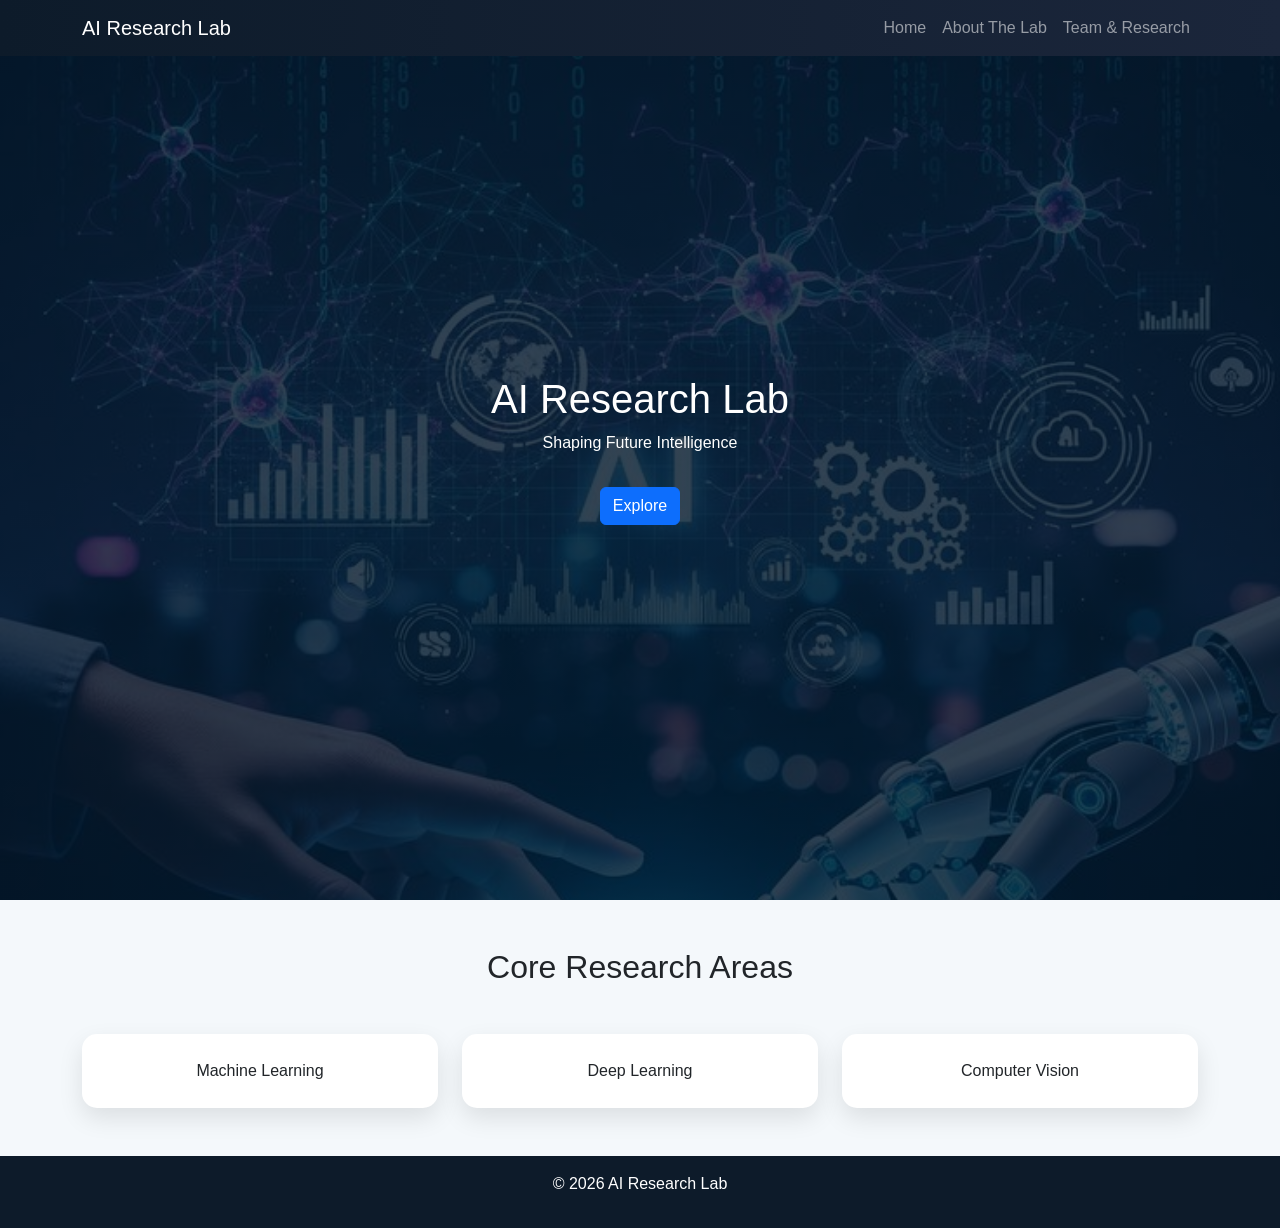
<file: index.html>
<!DOCTYPE html>
<html lang="en">
<head>
    <title>AI Research Lab</title>
    <link href="https://cdn.jsdelivr.net/npm/bootstrap@5.3.0/dist/css/bootstrap.min.css" rel="stylesheet">
    <link rel="stylesheet" href="style.css">
</head>

<body>

<!-- NAVBAR -->
<nav class="navbar navbar-expand-lg navbar-dark fixed-top">
    <div class="container">
        <a class="navbar-brand" href="#">AI Research Lab</a>

        <button class="navbar-toggler" data-bs-toggle="collapse" data-bs-target="#nav">
            <span class="navbar-toggler-icon"></span>
        </button>

        <div class="collapse navbar-collapse" id="nav">
            <ul class="navbar-nav ms-auto">
                <li><a class="nav-link" href="index.html">Home</a></li>
                <li><a class="nav-link" href="about.html">About The Lab</a></li>
                <li><a class="nav-link" href="team.html">Team & Research</a></li>
            </ul>
        </div>
    </div>
</nav>

<!-- HERO -->
<section class="hero text-center text-white">
    <div>
        <h1>AI Research Lab</h1>
        <p>Shaping Future Intelligence</p>
        <a href="about.html" class="btn btn-primary mt-3">Explore</a>
    </div>
</section>

<!-- SECTION -->
<section class="container mt-5">
    <h2 class="text-center">Core Research Areas</h2>

    <div class="row mt-4 g-4">
        <div class="col-md-4"><div class="custom-card">Machine Learning</div></div>
        <div class="col-md-4"><div class="custom-card">Deep Learning</div></div>
        <div class="col-md-4"><div class="custom-card">Computer Vision</div></div>
    </div>
</section>

<footer class="text-center text-white p-3 mt-5">
    <p>© 2026 AI Research Lab</p>
</footer>

</body>
</html>
</file>
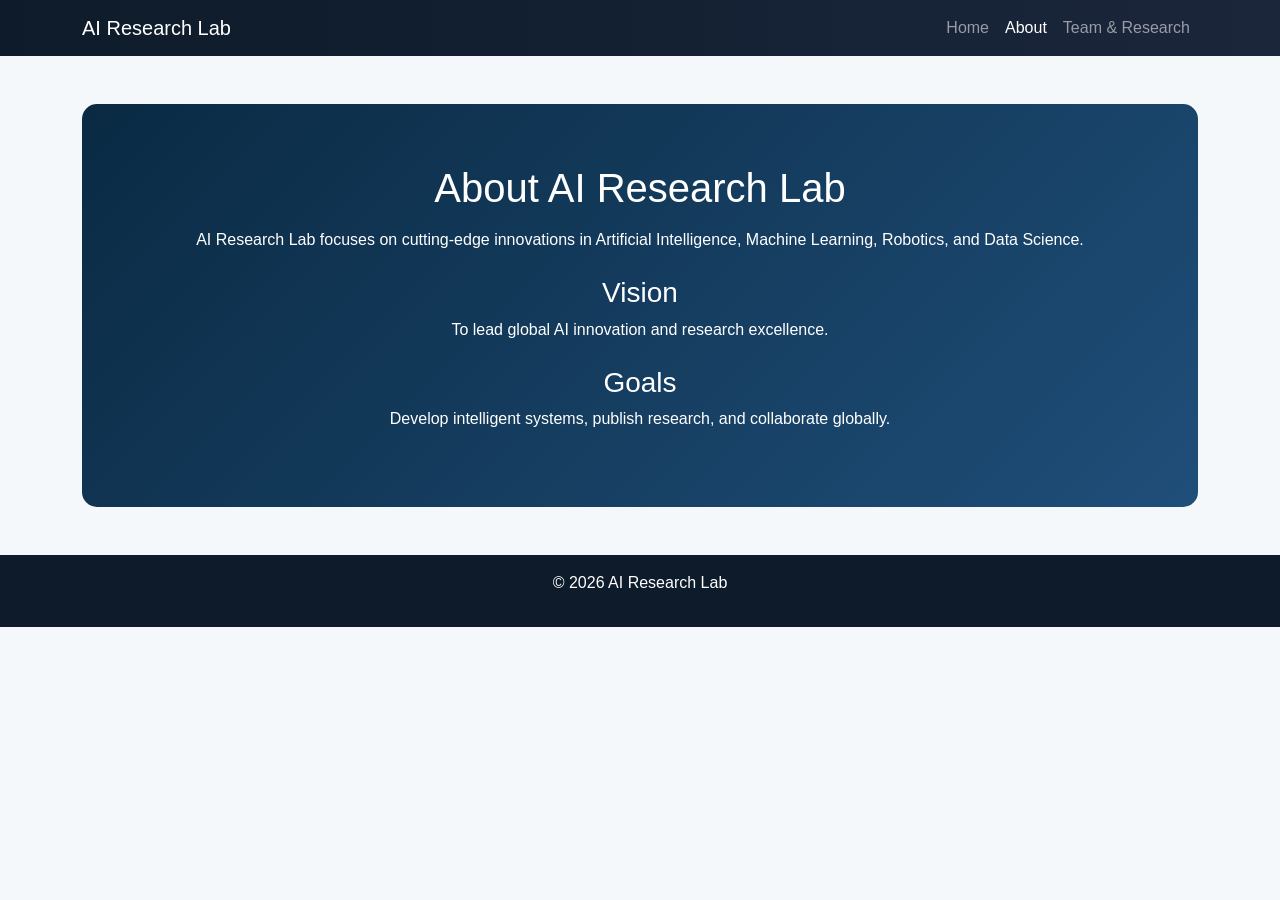
<file: about.html>
<!DOCTYPE html>
<html lang="en">
<head>
    <title>About</title>
    <link href="https://cdn.jsdelivr.net/npm/bootstrap@5.3.0/dist/css/bootstrap.min.css" rel="stylesheet">
    <link rel="stylesheet" href="style.css">
</head>

<body>

<!-- NAVBAR -->
<nav class="navbar navbar-expand-lg navbar-dark">
    <div class="container">
        <a class="navbar-brand" href="index.html">AI Research Lab</a>

        <div class="collapse navbar-collapse">
            <ul class="navbar-nav ms-auto">
                <li><a class="nav-link" href="index.html">Home</a></li>
                <li><a class="nav-link active" href="about.html">About</a></li>
                <li><a class="nav-link" href="team.html">Team & Research</a></li>
            </ul>
        </div>
    </div>
</nav>

<!-- ABOUT SECTION -->
<section class="container mt-5">
    <div class="about-section text-center">
        <h1>About AI Research Lab</h1>

        <p class="mt-3">
            AI Research Lab focuses on cutting-edge innovations in Artificial Intelligence,
            Machine Learning, Robotics, and Data Science.
        </p>

        <h3 class="mt-4">Vision</h3>
        <p>To lead global AI innovation and research excellence.</p>

        <h3 class="mt-4">Goals</h3>
        <p>Develop intelligent systems, publish research, and collaborate globally.</p>
    </div>
</section>

<footer class="text-center text-white p-3 mt-5">
    <p>© 2026 AI Research Lab</p>
</footer>

</body>
</html>
</file>
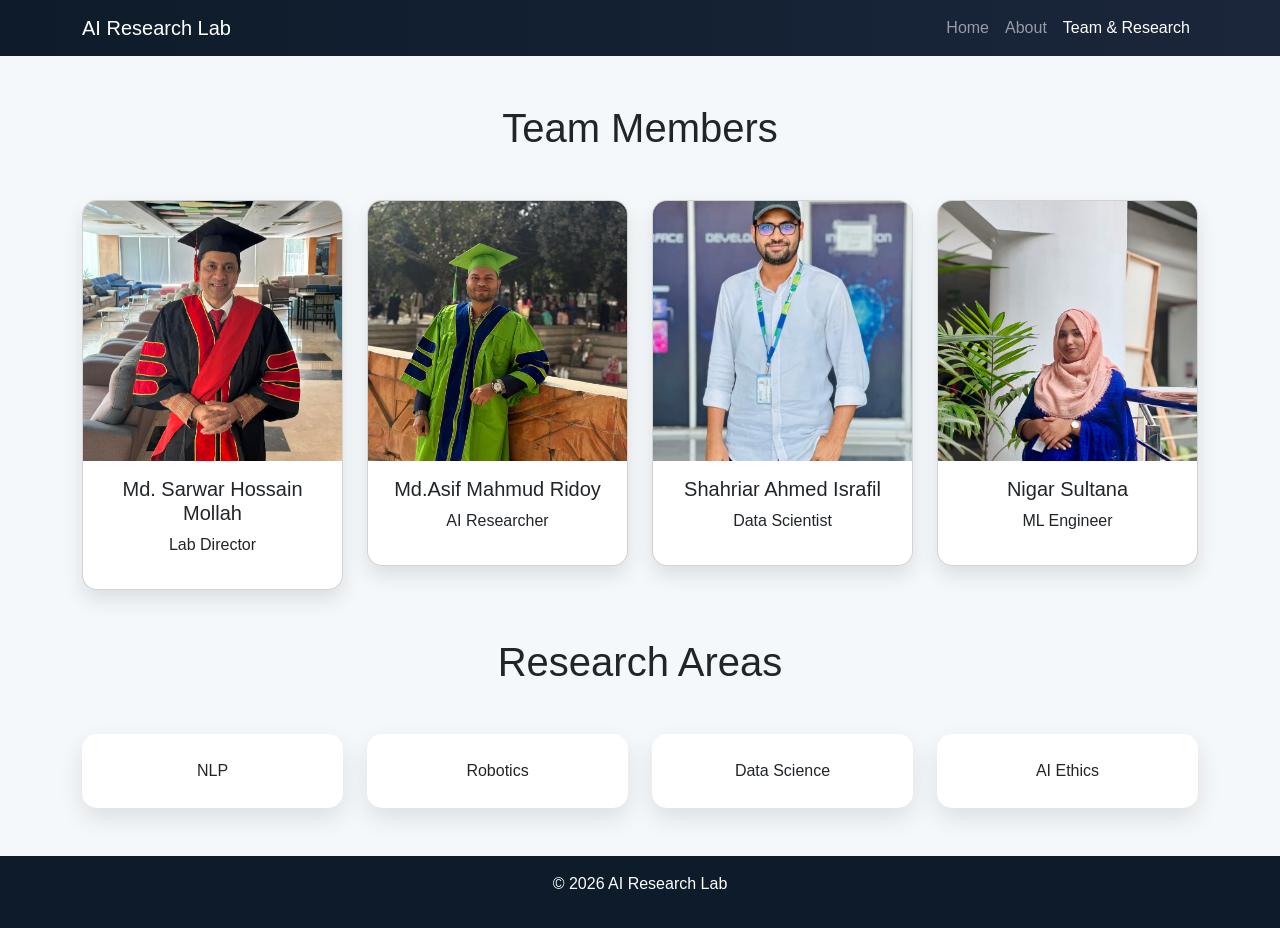
<file: team.html>
<!DOCTYPE html>
<html lang="en">
<head>
    <title>Team & Research</title>
    <link href="https://cdn.jsdelivr.net/npm/bootstrap@5.3.0/dist/css/bootstrap.min.css" rel="stylesheet">
    <link rel="stylesheet" href="style.css">
</head>

<body>

<!-- NAVBAR -->
<nav class="navbar navbar-expand-lg navbar-dark">
    <div class="container">
        <a class="navbar-brand" href="index.html">AI Research Lab</a>

        <div class="collapse navbar-collapse">
            <ul class="navbar-nav ms-auto">
                <li><a class="nav-link" href="index.html">Home</a></li>
                <li><a class="nav-link" href="about.html">About</a></li>
                <li><a class="nav-link active" href="team.html">Team & Research</a></li>
            </ul>
        </div>
    </div>
</nav>

<!-- TEAM -->
<section class="container mt-5">
    <h1 class="text-center">Team Members</h1>

    <div class="row mt-4 g-4">

        <div class="col-md-3">
            <div class="team-card card">
                <img src="head.jpg.jpg">
                <div class="card-body text-center">
                    <h5>Md. Sarwar Hossain Mollah</h5>
                    <p>Lab Director</p>
                </div>
            </div>
        </div>

        <div class="col-md-3">
            <div class="team-card card">
                <img src="wde.jpg.jpg">
                <div class="card-body text-center">
                    <h5>Md.Asif Mahmud Ridoy</h5>
                    <p>AI Researcher</p>
                </div>
            </div>
        </div>

        <div class="col-md-3">
            <div class="team-card card">
                <img src="me.jpg.jpg">
                <div class="card-body text-center">
                    <h5>Shahriar Ahmed Israfil</h5>
                    <p>Data Scientist</p>
                </div>
            </div>
        </div>

        <div class="col-md-3">
            <div class="team-card card">
                <img src="algo.jpg.jpg">
                <div class="card-body text-center">
                    <h5>Nigar Sultana </h5>
                    <p>ML Engineer</p>
                </div>
            </div>
        </div>

    </div>
</section>

<!-- RESEARCH -->
<section class="container mt-5">
    <h1 class="text-center">Research Areas</h1>

    <div class="row mt-4 g-4">
        <div class="col-md-3"><div class="custom-card">NLP</div></div>
        <div class="col-md-3"><div class="custom-card">Robotics</div></div>
        <div class="col-md-3"><div class="custom-card">Data Science</div></div>
        <div class="col-md-3"><div class="custom-card">AI Ethics</div></div>
    </div>
</section>

<footer class="text-center text-white p-3 mt-5">
    <p>© 2026 AI Research Lab</p>
</footer>

</body>
</html>
</file>
<file: style.css>
body {
    font-family: 'Poppins', sans-serif;
    background: #f4f8fb;
}

/* NAVBAR */
.navbar {
    background: linear-gradient(90deg, #0d1b2a, #1b263b);
}

/* HERO */
.hero {
    height: 100vh;
    background: linear-gradient(rgba(0, 20, 40, 0.8), rgba(0, 20, 40, 0.8)),
                url('banner.jpg.jpg');
    background-size: cover;
    display: flex;
    align-items: center;
    justify-content: center;
}

/* ABOUT PAGE BLUE THEME */
.about-section {
    background: linear-gradient(135deg, #0a2a43, #1f4e79);
    color: white;
    padding: 60px 20px;
    border-radius: 15px;
}

/* CARD */
.custom-card {
    padding: 25px;
    border-radius: 15px;
    background: white;
    text-align: center;
    transition: 0.3s;
    box-shadow: 0 10px 25px rgba(0,0,0,0.1);
}

.custom-card:hover {
    transform: translateY(-10px);
    background: #0d6efd;
    color: white;
}

/* TEAM */
.team-card img {
    height: 260px;
    object-fit: cover;
}

.team-card {
    border-radius: 15px;
    overflow: hidden;
    transition: 0.3s;
    box-shadow: 0 10px 20px rgba(0,0,0,0.1);
}

.team-card:hover {
    transform: scale(1.05);
}

/* FOOTER */
footer {
    background: #0d1b2a;
}
</file>
